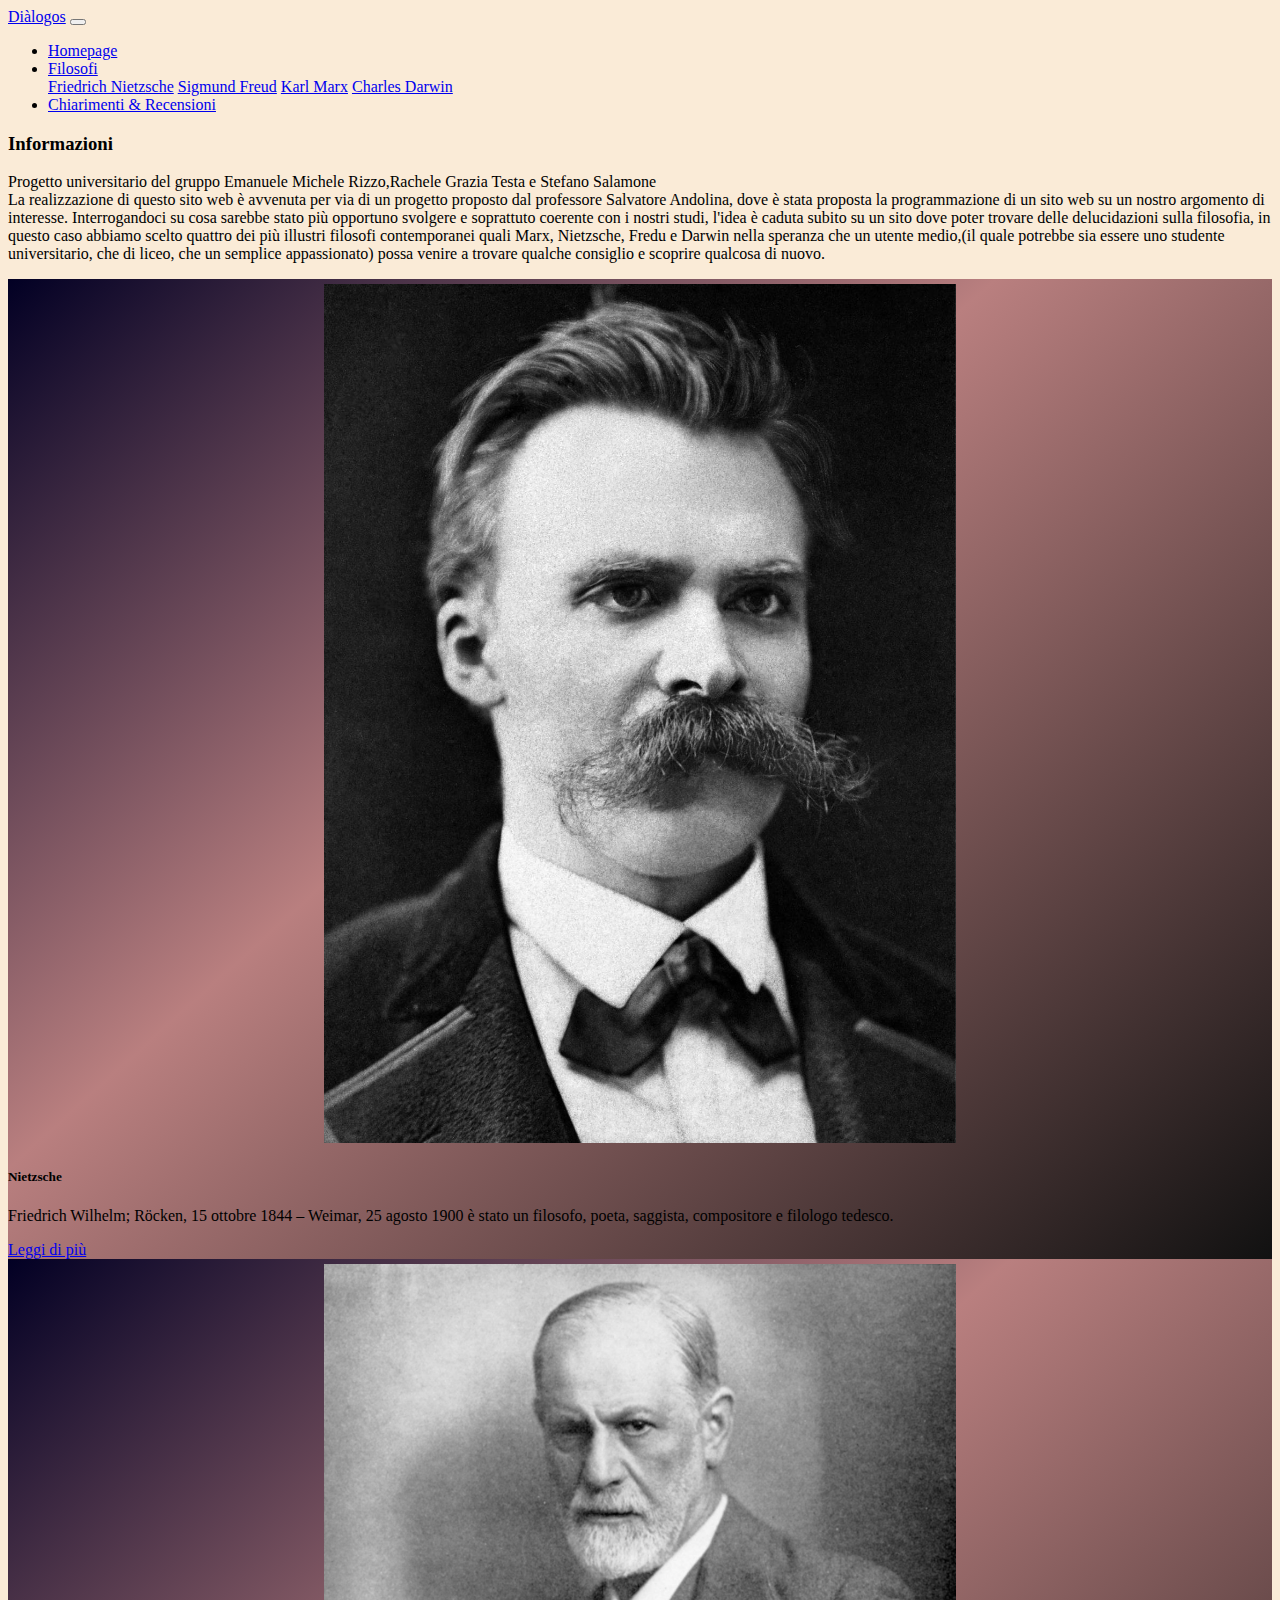
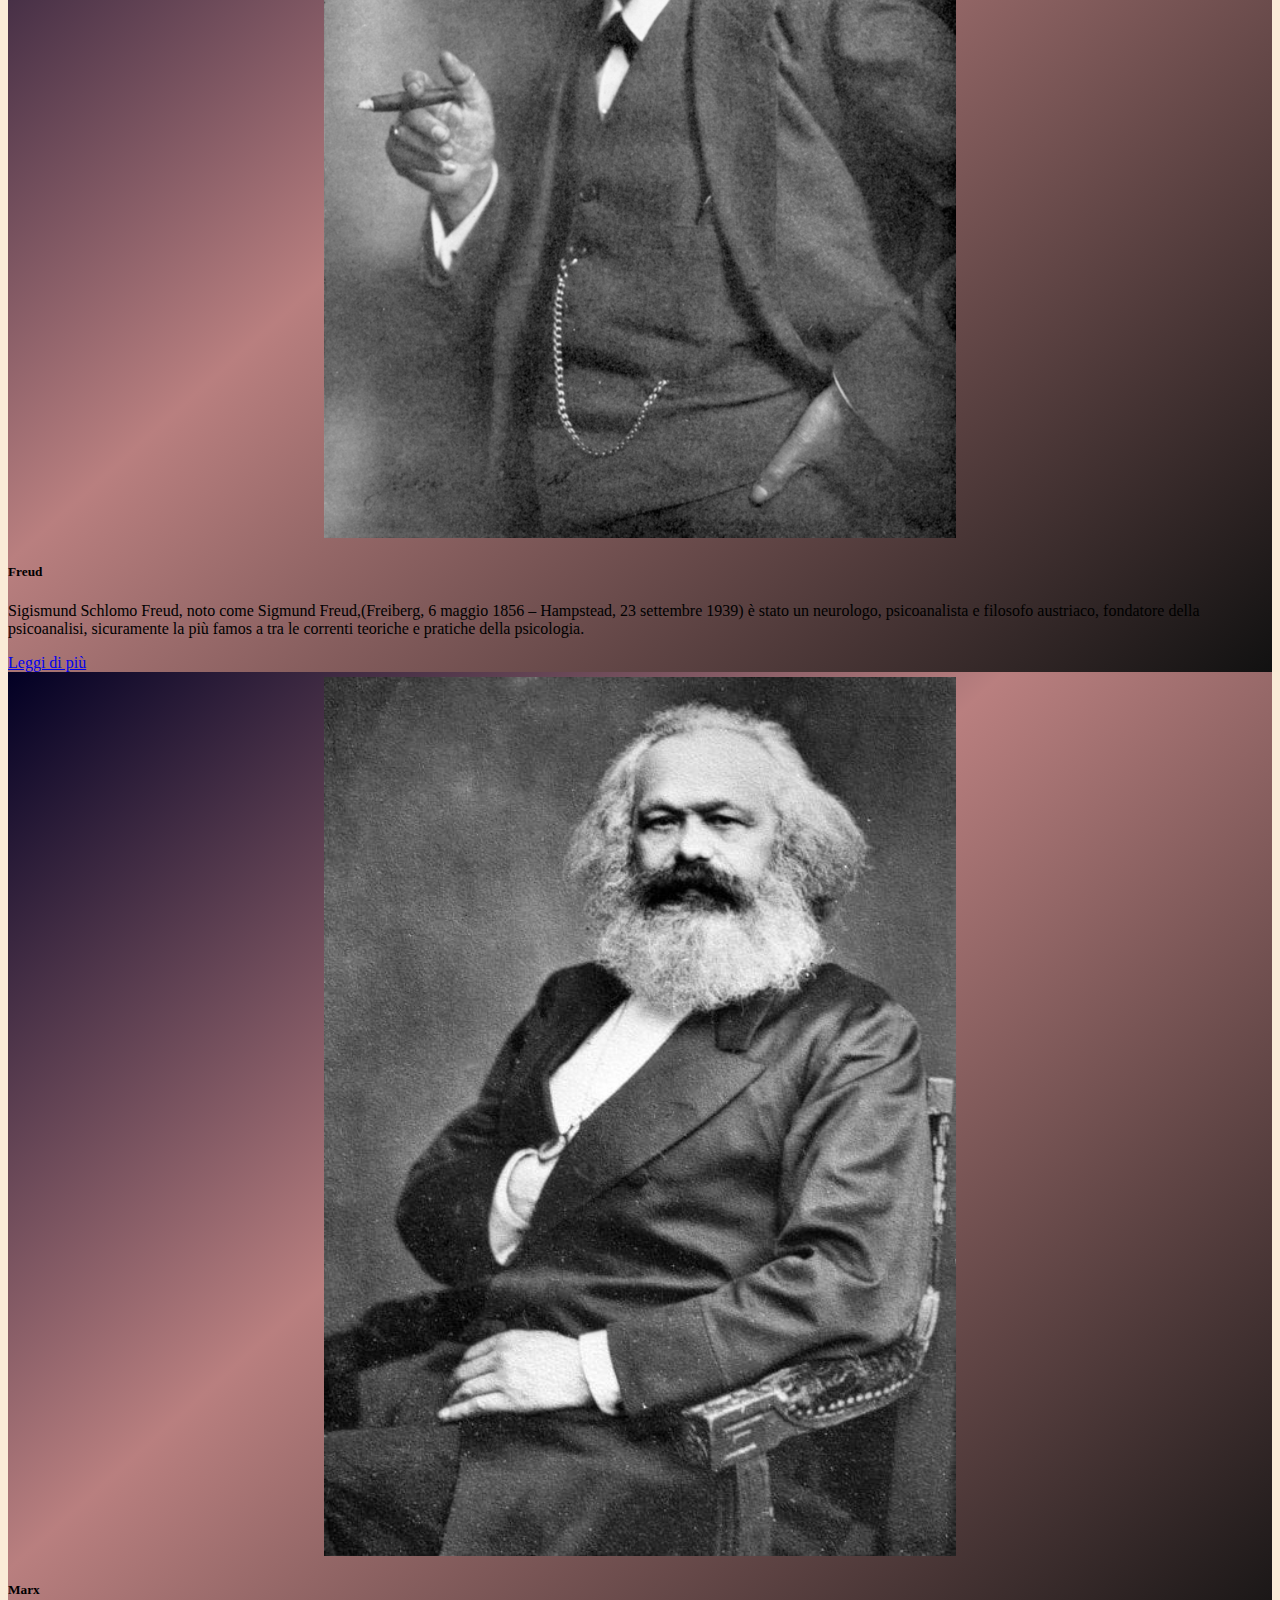
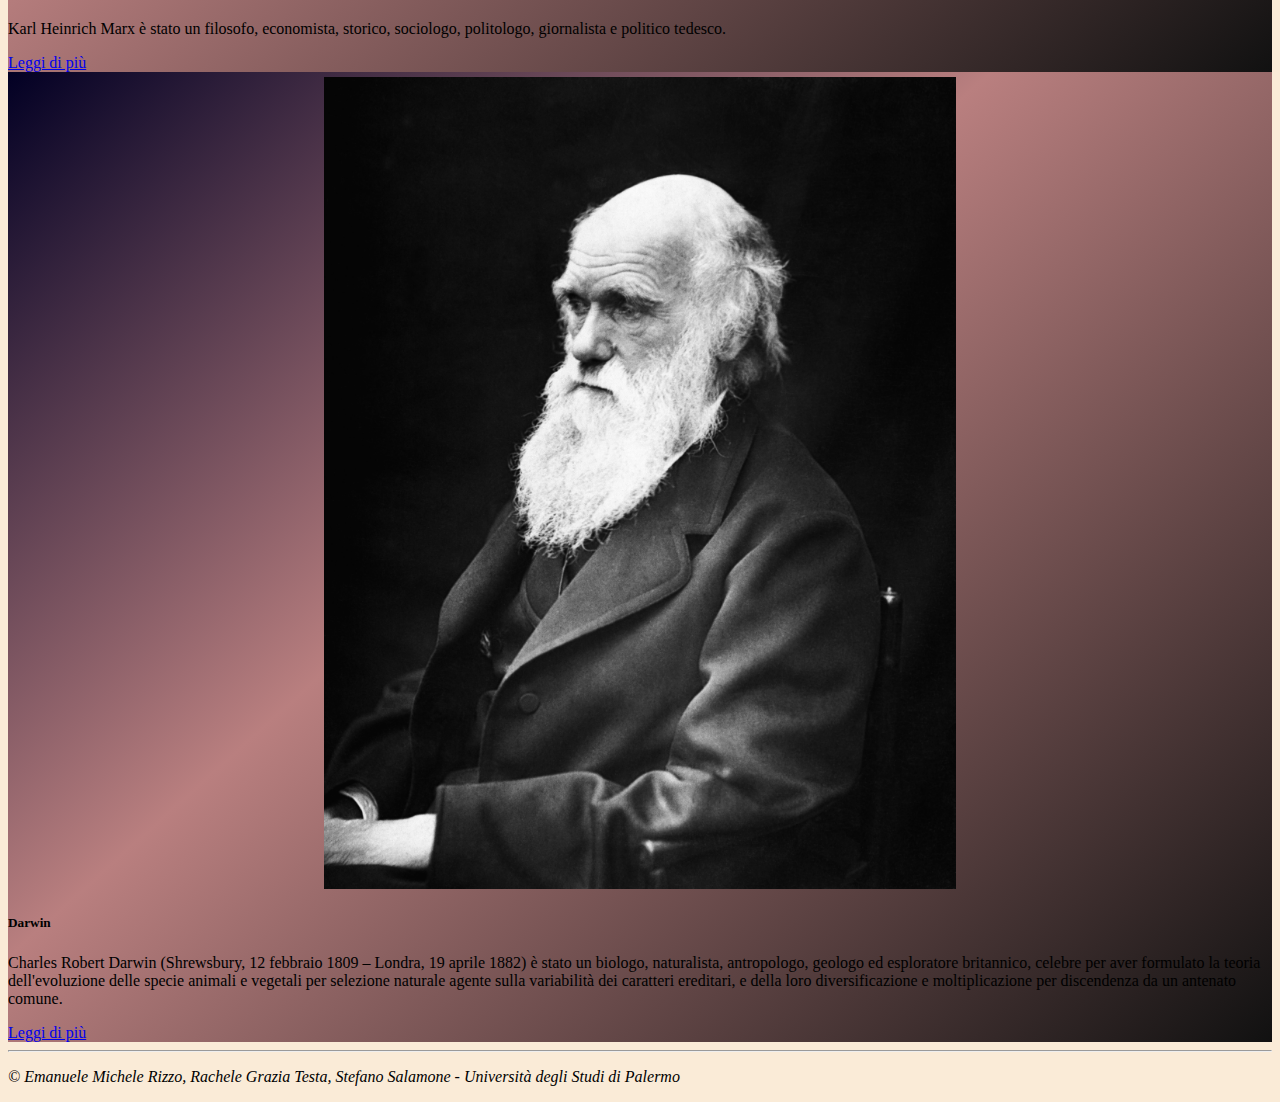
<file: index.html>
<!DOCTYPE html>
<html lang="en">
<head>
    <meta charset="UTF-8">
    <meta name="viewport" content="width=device-width, initial-scale=1.0">
    <title>Document</title>
    <link rel="stylesheet" href="https://stackpath.bootstrapcdn.com/bootstrap/4.1.3/css/bootstrap.min.css" integrity="sha384-MCw98/SFnGE8fJT3GXwEOngsV7Zt27NXFoaoApmYm81iuXoPkFOJwJ8ERdknLPMO" crossorigin="anonymous">
    <script src="https://code.jquery.com/jquery-3.3.1.slim.min.js" integrity="sha384-q8i/X+965DzO0rT7abK41JStQIAqVgRVzpbzo5smXKp4YfRvH+8abtTE1Pi6jizo" crossorigin="anonymous"></script>
    <script src="https://cdnjs.cloudflare.com/ajax/libs/popper.js/1.14.3/umd/popper.min.js" integrity="sha384-ZMP7rVo3mIykV+2+9J3UJ46jBk0WLaUAdn689aCwoqbBJiSnjAK/l8WvCWPIPm49" crossorigin="anonymous"></script>
    <script src="https://stackpath.bootstrapcdn.com/bootstrap/4.1.3/js/bootstrap.min.js" integrity="sha384-ChfqqxuZUCnJSK3+MXmPNIyE6ZbWh2IMqE241rYiqJxyMiZ6OW/JmZQ5stwEULTy" crossorigin="anonymous"></script>
    <link rel="stylesheet" href="./css/style.css">
</head>
<body>
    <div class = "container">
        <div class = "row">
            <nav class="navbar navbar-expand-lg navbar-dark bg-dark">
                <a class="navbar-brand" href="./index.html">Diàlogos</a>
                <button class="navbar-toggler" type="button" data-toggle="collapse" data-target="#navbarSupportedContent" aria-controls="navbarSupportedContent" aria-expanded="false" aria-label="Toggle navigation">
                  <span class="navbar-toggler-icon"></span>
                </button>
              
                <div class="collapse navbar-collapse" id="navbarSupportedContent">
                    <ul class="navbar-nav mr-auto">
                        <li class="nav-item active">
                            <a class="nav-link" href="./index.html">Homepage</a>
                        </li>
                        <li class="nav-item dropdown">
                            <a class="nav-link dropdown-toggle" href="#" id="navbarDropdown" role="button" data-toggle="dropdown" aria-haspopup="true" aria-expanded="false">
                            Filosofi
                            </a>
                            <div class="dropdown-menu" aria-labelledby="navbarDropdown">
                                <a class="dropdown-item" href="./nietzsche.html">Friedrich Nietzsche</a>
                                <a class="dropdown-item" href="./freud.html">Sigmund Freud</a>
                                <a class="dropdown-item" href="./marx.html">Karl Marx</a>
                                <a class="dropdown-item" href="./darwin.html">Charles Darwin</a>
                            </div>
                        </li>
                        <li class="nav-item">
                            <a class="nav-link" href="./chiarimenti_recensioni.html">Chiarimenti & Recensioni</a>
                        </li>
                    </ul>
                </div>
            </nav>
        </div>

        <div class = "row">
            <div class = "col-12 text-center">
                <h3> Informazioni </h3>
                <p class="text-justify">
                    Progetto universitario del gruppo Emanuele Michele Rizzo,Rachele Grazia Testa e Stefano Salamone
                    <br>
                    La realizzazione di questo sito web è avvenuta per via di un progetto proposto dal professore Salvatore Andolina, dove è stata proposta
					la programmazione di un sito web su un nostro argomento di interesse. Interrogandoci su cosa sarebbe stato più opportuno svolgere e soprattuto
					coerente con i nostri studi, l'idea è caduta subito su un sito dove poter trovare delle delucidazioni sulla filosofia, in questo caso abbiamo
					scelto quattro dei più illustri filosofi contemporanei quali Marx, Nietzsche, Fredu e Darwin nella speranza che un utente medio,(il quale potrebbe
					sia essere uno studente universitario, che di liceo, che un semplice appassionato) possa venire a trovare qualche consiglio e scoprire qualcosa di nuovo.
                    <br>
                </p>
            </div>
        </div>
        <div class = "row">
            <div class = "col-sx-3 col-md-3 col-xl-3">
                <div class="card bg_gradiend_card height_card">
                    <img class="card-img-top img_card" src="./image/friedrich_nietzsche.jpg" alt="Immagine card nietzsche">
                    <div class="card-body text-center">
                        <h5 class="card-title text-white">Nietzsche</h5>
                        <p class="card-text text-white">
                            Friedrich Wilhelm; Röcken, 15 ottobre 1844 – Weimar, 25 agosto 1900 
                            è stato un filosofo, poeta, saggista, compositore e filologo tedesco.
                        </p>
                    </div>
                    <div class="card-footer text-center">
                        <a href="./nietzsche.html" class="btn btn-primary card_button_redirect">Leggi di pi&ugrave;</a>
                    </div>
                </div>
            </div>
            <div class = "col-sx-3 col-md-3 col-xl-3">
                <div class="card bg_gradiend_card height_card">
                    <img class="card-img-top img_card" src="./image/sigmund_freud_index.jpg" alt="Immagine card freud">
                    <div class="card-body text-center">
                        <h5 class="card-title text-white">Freud</h5>
                        <p class="card-text text-white">
                            Sigismund Schlomo Freud, noto come Sigmund Freud,(Freiberg, 6 maggio 1856 – Hampstead, 23 settembre 1939) è stato un neurologo, 
                            psicoanalista e filosofo austriaco, fondatore della psicoanalisi, sicuramente la più famos
                            a tra le correnti teoriche e pratiche della psicologia.
                        </p>
                    </div>
                    <div class="card-footer text-center">
                        <a href="./freud.html" class="btn btn-primary card_button_redirect">Leggi di pi&ugrave;</a>
                    </div>
                </div>
            </div>
            <div class = "col-sx-3 col-md-3 col-xl-3">
                <div class="card bg_gradiend_card height_card">
                    <img class="card-img-top img_card" src="./image/marx_index.jpg" alt="Immagine card marx">
                    <div class="card-body text-center">
                        <h5 class="card-title text-white">Marx</h5>
                        <p class="card-text text-white">
                            Karl Heinrich Marx è stato un filosofo, economista, storico, sociologo, politologo, giornalista e politico tedesco. 
                        </p>
                    </div>
                    <div class="card-footer text-center">
                        <a href="./marx.html" class="btn btn-primary card_button_redirect">Leggi di pi&ugrave;</a>
                    </div>
                </div>
            </div>
            <div class = "col-sx-3 col-md-3 col-xl-3">
                <div class="card bg_gradiend_card height_card">
                    <img class="card-img-top img_card" src="./image/darwin_index.jpg" alt="Immagine card darwin">
                    <div class="card-body text-center">
                        <h5 class="card-title text-white">Darwin</h5>
                        <p class="card-text text-white">
                            Charles Robert Darwin (Shrewsbury, 12 febbraio 1809 – Londra, 19 aprile 1882) è stato un biologo, naturalista, 
                            antropologo, geologo ed esploratore britannico, celebre per aver formulato la teoria dell'evoluzione 
                            delle specie animali e vegetali per selezione naturale agente sulla variabilità dei caratteri ereditari, 
                            e della loro diversificazione e moltiplicazione per discendenza da un antenato comune.
                        </p>
                    </div>
                    <div class="card-footer text-center">
                        <a href="./darwin.html" class="btn btn-primary card_button_redirect">Leggi di pi&ugrave;</a>
                    </div>
                </div>
            </div>
        </div>
        <div class = "footer text-center">
            <hr>
            <p>
                <i>&copy; Emanuele Michele Rizzo, Rachele Grazia Testa, Stefano Salamone - Universit&agrave; degli Studi di Palermo</i>
            </p>
        </div>
    </div>
</body>
</html>
</file>
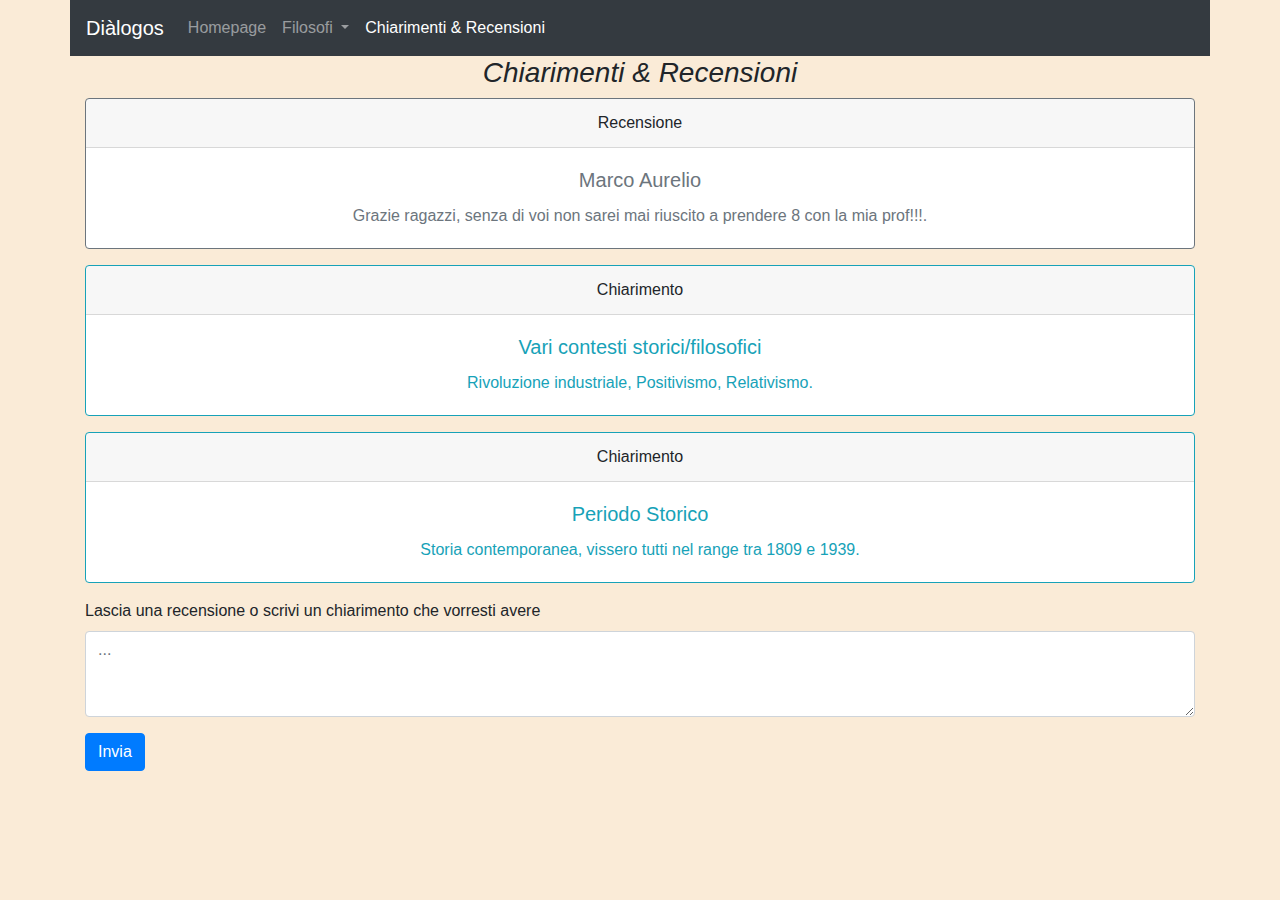
<file: chiarimenti_recensioni.html>
<!DOCTYPE html>
<html lang="it">
<head>
    <meta charset="UTF-8">
    <meta name="viewport" content="width=device-width, initial-scale=1.0">
    <title>Chiarimenti/Recensioni</title>
    <link rel="stylesheet" href="https://maxcdn.bootstrapcdn.com/bootstrap/4.0.0/css/bootstrap.min.css" integrity="sha384-Gn5384xqQ1aoWXA+058RXPxPg6fy4IWvTNh0E263XmFcJlSAwiGgFAW/dAiS6JXm" crossorigin="anonymous">
    <script src="https://code.jquery.com/jquery-3.2.1.slim.min.js" integrity="sha384-KJ3o2DKtIkvYIK3UENzmM7KCkRr/rE9/Qpg6aAZGJwFDMVNA/GpGFF93hXpG5KkN" crossorigin="anonymous"></script>
    <script src="https://cdnjs.cloudflare.com/ajax/libs/popper.js/1.12.9/umd/popper.min.js" integrity="sha384-ApNbgh9B+Y1QKtv3Rn7W3mgPxhU9K/ScQsAP7hUibX39j7fakFPskvXusvfa0b4Q" crossorigin="anonymous"></script>
    <script src="https://maxcdn.bootstrapcdn.com/bootstrap/4.0.0/js/bootstrap.min.js" integrity="sha384-JZR6Spejh4U02d8jOt6vLEHfe/JQGiRRSQQxSfFWpi1MquVdAyjUar5+76PVCmYl" crossorigin="anonymous"></script>
    <link rel="stylesheet" href="./css/style.css">
</head>
<body>
    <div class = "container">
        <div class="row">
            <nav class="navbar navbar-expand-lg navbar-dark bg-dark">
                <a class="navbar-brand" href="./index.html">Diàlogos</a>
                <button class="navbar-toggler" type="button" data-toggle="collapse" data-target="#navbarSupportedContent" aria-controls="navbarSupportedContent" aria-expanded="false" aria-label="Toggle navigation">
                  <span class="navbar-toggler-icon"></span>
                </button>
              
                <div class="collapse navbar-collapse" id="navbarSupportedContent">
                    <ul class="navbar-nav mr-auto">
                        <li class="nav-item">
                            <a class="nav-link" href="./index.html">Homepage</a>
                        </li>
                        <li class="nav-item dropdown">
                            <a class="nav-link dropdown-toggle" href="#" id="navbarDropdown" role="button" data-toggle="dropdown" aria-haspopup="true" aria-expanded="false">
                            Filosofi
                            </a>
                            <div class="dropdown-menu" aria-labelledby="navbarDropdown">
                                <a class="dropdown-item" href="./nietzsche.html">Friedrich Nietzsche</a>
                                <a class="dropdown-item" href="./freud.html">Sigmund Freud</a>
                                <a class="dropdown-item" href="./marx.html">Karl Marx</a>
                                <a class="dropdown-item" href="./darwin.html">Charles Darwin</a>
                            </div>
                        </li>
                        <li class="nav-item active">
                            <a class="nav-link" href="./chiarimenti_recensioni.html">Chiarimenti & Recensioni</a>
                        </li>
                    </ul>
                </div>
            </nav>
        </div>

        <div class="row">
            <div class="col-12 text-center">
                <h3><i>Chiarimenti & Recensioni</i></h3>
                <div class="card border-secondary mb-3" style="max-width: 100%;">
                    <div class="card-header">Recensione</div>
                    <div class="card-body text-secondary">
                        <h5 class="card-title">Marco Aurelio</h5>
                        <p class="card-text">Grazie ragazzi, senza di voi non sarei mai riuscito a prendere 8 con la mia prof!!!.</p>
                    </div>
                </div>
                <div class="card border-info mb-3" style="max-width: 100%;">
                    <div class="card-header">Chiarimento</div>
                    <div class="card-body text-info">
                      <h5 class="card-title">Vari contesti storici/filosofici</h5>
                      <p class="card-text"> Rivoluzione industriale, Positivismo, Relativismo.</p>
                    </div>
                </div>
                <div class="card border-info mb-3" style="max-width: 100%;">
                    <div class="card-header">Chiarimento</div>
                    <div class="card-body text-info">
                      <h5 class="card-title">Periodo Storico</h5>
                      <p class="card-text">Storia contemporanea, vissero tutti nel range tra 1809 e 1939.</p>
                    </div>
                </div>
            </div>
            <div class="col-12">
                <form action="#">
                    <label for="exampleFormControlTextarea1">Lascia una recensione o scrivi un chiarimento che vorresti avere</label>
                    <textarea class="form-control" id="exampleFormControlTextarea1" rows="3" placeholder="..."></textarea>
                    <button type="submit" class="btn btn-primary mt-3">Invia</button>
                </form>
            </div>
        </div>
        <br>
    </div>
</body>
</html>
</file>
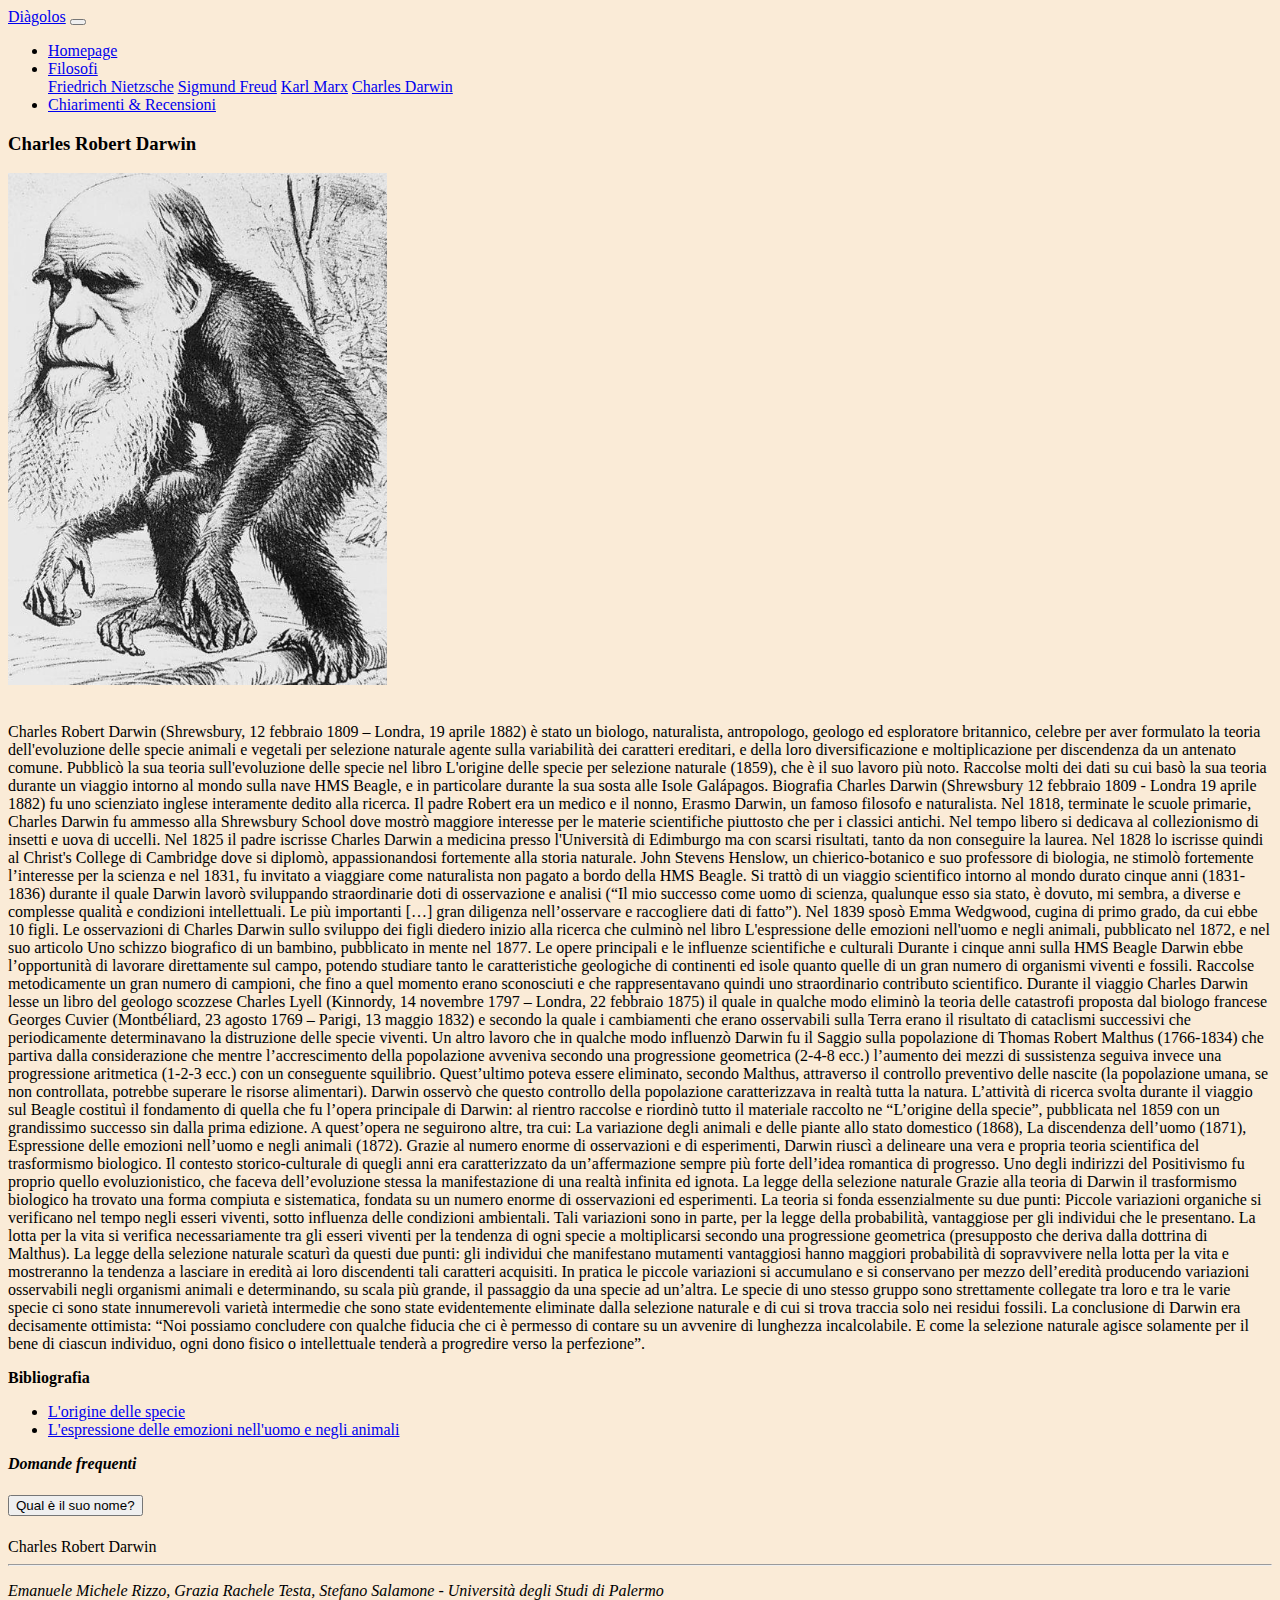
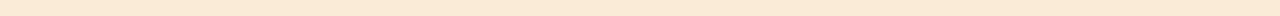
<file: darwin.html>
<!DOCTYPE html>
<html lang="en">
<head>
    <meta charset="UTF-8">
    <meta name="viewport" content="width=device-width, initial-scale=1.0">
    <title>Friedrich</title>
    <link rel="stylesheet" href="https://stackpath.bootstrapcdn.com/bootstrap/4.1.3/css/bootstrap.min.css" integrity="sha384-MCw98/SFnGE8fJT3GXwEOngsV7Zt27NXFoaoApmYm81iuXoPkFOJwJ8ERdknLPMO" crossorigin="anonymous">
    <script src="https://code.jquery.com/jquery-3.3.1.slim.min.js" integrity="sha384-q8i/X+965DzO0rT7abK41JStQIAqVgRVzpbzo5smXKp4YfRvH+8abtTE1Pi6jizo" crossorigin="anonymous"></script>
    <script src="https://cdnjs.cloudflare.com/ajax/libs/popper.js/1.14.3/umd/popper.min.js" integrity="sha384-ZMP7rVo3mIykV+2+9J3UJ46jBk0WLaUAdn689aCwoqbBJiSnjAK/l8WvCWPIPm49" crossorigin="anonymous"></script>
    <script src="https://stackpath.bootstrapcdn.com/bootstrap/4.1.3/js/bootstrap.min.js" integrity="sha384-ChfqqxuZUCnJSK3+MXmPNIyE6ZbWh2IMqE241rYiqJxyMiZ6OW/JmZQ5stwEULTy" crossorigin="anonymous"></script>
    <link rel="stylesheet" href="./css/style.css">
</head>
<body>
    <div class = "container">
        <div class = "row">
            <nav class="navbar navbar-expand-lg navbar-dark bg-dark">
                <a class="navbar-brand" href="./index.html">Diàgolos</a>
                <button class="navbar-toggler" type="button" data-toggle="collapse" data-target="#navbarSupportedContent" aria-controls="navbarSupportedContent" aria-expanded="false" aria-label="Toggle navigation">
                <span class="navbar-toggler-icon"></span>
                </button>
            
                <div class="collapse navbar-collapse" id="navbarSupportedContent">
                    <ul class="navbar-nav mr-auto">
                        <li class="nav-item">
                            <a class="nav-link" href="./index.html">Homepage</a>
                        </li>
                        <li class="nav-item dropdown">
                            <a class="nav-link dropdown-toggle active" href="#" id="navbarDropdown" role="button" data-toggle="dropdown" aria-haspopup="true" aria-expanded="false">
                            Filosofi
                            </a>
                            <div class="dropdown-menu" aria-labelledby="navbarDropdown">
                                <a class="dropdown-item" href="./nietzsche.html">Friedrich Nietzsche</a>
                                <a class="dropdown-item" href="./freud.html">Sigmund Freud</a>
                                <a class="dropdown-item" href="./marx.html">Karl Marx</a>
                                <a class="dropdown-item active" href="./darwin.html">Charles Darwin</a>
                            </div>
                        </li>
                        <li class="nav-item">
                            <a class="nav-link" href="./chiarimenti_recensioni.html">Chiarimenti & Recensioni</a>
                        </li>
                    </ul>
                </div>
            </nav>
        </div>
        <div class = "row">
            <div class = "col-12 text-center">
                <h3> Charles Robert Darwin </h3>
                <img src="./image/Darwin.jpg" title="Immagine di darwin" class = "img_page">
            </div>
            <br>
            <p class="text-justify">

                Charles Robert Darwin (Shrewsbury, 12 febbraio 1809 – Londra, 19 aprile 1882) è stato un biologo, naturalista, antropologo, geologo ed esploratore britannico, celebre per aver formulato la teoria dell'evoluzione delle specie animali e vegetali per selezione naturale agente sulla variabilità dei caratteri ereditari, e della loro diversificazione e moltiplicazione per discendenza da un antenato comune.
                Pubblicò la sua teoria sull'evoluzione delle specie nel libro L'origine delle specie per selezione naturale (1859), che è il suo lavoro più noto. Raccolse molti dei dati su cui basò la sua teoria durante un viaggio intorno al mondo sulla nave HMS Beagle, e in particolare durante la sua sosta alle Isole Galápagos.
                Biografia
                Charles Darwin (Shrewsbury 12 febbraio 1809 - Londra 19 aprile 1882) fu uno scienziato inglese interamente dedito alla ricerca. Il padre Robert era un medico e il nonno, Erasmo Darwin, un famoso filosofo e naturalista. Nel 1818, terminate le scuole primarie, Charles Darwin fu ammesso alla Shrewsbury School dove mostrò maggiore interesse per le materie scientifiche piuttosto che per i classici antichi. Nel tempo libero si dedicava al collezionismo di insetti e uova di uccelli.  
                Nel 1825 il padre iscrisse Charles Darwin a medicina presso l'Università di Edimburgo ma con scarsi risultati, tanto da non conseguire la laurea. Nel 1828 lo iscrisse quindi al Christ's College di Cambridge dove si diplomò, appassionandosi fortemente alla storia naturale. John Stevens Henslow, un chierico-botanico e suo professore di biologia, ne stimolò fortemente l’interesse per la scienza e nel 1831, fu invitato a viaggiare come naturalista non pagato a bordo della HMS Beagle.
                Si trattò di un viaggio scientifico intorno al mondo durato cinque anni (1831-1836) durante il quale Darwin lavorò sviluppando straordinarie doti di osservazione e analisi (“Il mio successo come uomo di scienza, qualunque esso sia stato, è dovuto, mi sembra, a diverse e complesse qualità e condizioni intellettuali. Le più importanti […] gran diligenza nell’osservare e raccogliere dati di fatto”).
                Nel 1839 sposò Emma Wedgwood, cugina di primo grado, da cui ebbe 10 figli. Le osservazioni di Charles Darwin sullo sviluppo dei figli diedero inizio alla ricerca che culminò nel libro L'espressione delle emozioni nell'uomo e negli animali, pubblicato nel 1872, e nel suo articolo Uno schizzo biografico di un bambino, pubblicato in mente nel 1877.
                Le opere principali e le influenze scientifiche e culturali
                Durante i cinque anni sulla HMS Beagle Darwin ebbe l’opportunità di lavorare direttamente sul campo, potendo studiare tanto le caratteristiche geologiche di continenti ed isole quanto quelle di un gran numero di organismi viventi e fossili. Raccolse metodicamente un gran numero di campioni, che fino a quel momento erano sconosciuti e che rappresentavano quindi uno straordinario contributo scientifico.
                Durante il viaggio Charles Darwin lesse un libro del geologo scozzese Charles Lyell (Kinnordy, 14 novembre 1797 – Londra, 22 febbraio 1875) il quale in qualche modo eliminò la teoria delle catastrofi proposta dal biologo francese Georges Cuvier (Montbéliard, 23 agosto 1769 – Parigi, 13 maggio 1832) e secondo la quale i cambiamenti che erano osservabili sulla Terra erano il risultato di cataclismi successivi che periodicamente determinavano la distruzione delle specie viventi.
                Un altro lavoro che in qualche modo influenzò Darwin fu il Saggio sulla popolazione di Thomas Robert Malthus (1766-1834) che partiva dalla considerazione che mentre l’accrescimento della popolazione avveniva secondo una progressione geometrica (2-4-8 ecc.) l’aumento dei mezzi di sussistenza seguiva invece una progressione aritmetica (1-2-3 ecc.) con un conseguente squilibrio.
                Quest’ultimo poteva essere eliminato, secondo Malthus, attraverso il controllo preventivo delle nascite (la popolazione umana, se non controllata, potrebbe superare le risorse alimentari). Darwin osservò che questo controllo della popolazione caratterizzava in realtà tutta la natura.  
                L’attività di ricerca svolta durante il viaggio sul Beagle costituì il fondamento di quella che fu l’opera principale di Darwin: al rientro raccolse e riordinò tutto il materiale raccolto ne “L’origine della specie”, pubblicata nel 1859 con un grandissimo successo sin dalla prima edizione. A quest’opera ne seguirono altre, tra cui: La variazione degli animali e delle piante allo stato domestico (1868), La discendenza dell’uomo (1871), Espressione delle emozioni nell’uomo e negli animali (1872).
                Grazie al numero enorme di osservazioni e di esperimenti, Darwin riuscì a delineare una vera e propria teoria scientifica del trasformismo biologico. Il contesto storico-culturale di quegli anni era caratterizzato da un’affermazione sempre più forte dell’idea romantica di progresso. Uno degli indirizzi del Positivismo fu proprio quello evoluzionistico, che faceva dell’evoluzione stessa la manifestazione di una realtà infinita ed ignota.  
                La legge della selezione naturale
                Grazie alla teoria di Darwin il trasformismo biologico ha trovato una forma compiuta e sistematica, fondata su un numero enorme di osservazioni ed esperimenti. La teoria si fonda essenzialmente su due punti:  
                Piccole variazioni organiche si verificano nel tempo negli esseri viventi, sotto influenza delle condizioni ambientali. Tali variazioni sono in parte, per la legge della probabilità, vantaggiose per gli individui che le presentano.
                La lotta per la vita si verifica necessariamente tra gli esseri viventi per la tendenza di ogni specie a moltiplicarsi secondo una progressione geometrica (presupposto che deriva dalla dottrina di Malthus).
                La legge della selezione naturale scaturì da questi due punti: gli individui che manifestano mutamenti vantaggiosi hanno maggiori probabilità di sopravvivere nella lotta per la vita e mostreranno la tendenza a lasciare in eredità ai loro discendenti tali caratteri acquisiti.
                In pratica le piccole variazioni si accumulano e si conservano per mezzo dell’eredità producendo variazioni osservabili negli organismi animali e determinando, su scala più grande, il passaggio da una specie ad un’altra.  
                Le specie di uno stesso gruppo sono strettamente collegate tra loro e tra le varie specie ci sono state innumerevoli varietà intermedie che sono state evidentemente eliminate dalla selezione naturale e di cui si trova traccia solo nei residui fossili.
                La conclusione di Darwin era decisamente ottimista: “Noi possiamo concludere con qualche fiducia che ci è permesso di contare su un avvenire di lunghezza incalcolabile. E come la selezione naturale agisce solamente per il bene di ciascun individuo, ogni dono fisico o intellettuale tenderà a progredire verso la perfezione”.
        </div>
        <div class = "row">
            <b> Bibliografia </b>
        </div>
        <div class = "row">
            <ul>
                <li><a href = "https://it.wikipedia.org/wiki/L%27origine_delle_specie">L'origine delle specie</a></li>
                <li><a href = "https://it.wikipedia.org/wiki/L%27espressione_delle_emozioni_nell%27uomo_e_negli_animali">L'espressione delle emozioni nell'uomo e negli animali</a></li>
            </ul>
        </div>

        <div class = "row">
            <div class="col-12 text-center mb-3">
                <b><i>Domande frequenti</i></b>
                <div id="accordion">
                    <div class="card">
                        <div class="card-header" id="headingOne">
                            <h5 class="mb-0">
                                <button class="btn btn-link collapsed" data-toggle="collapse" data-target="#collapseOne" aria-expanded="false" aria-controls="collapseOne">
                                    Qual &egrave; il suo nome?
                                </button>
                            </h5>
                        </div>
                        <div id="collapseOne" class="collapse" aria-labelledby="headingOne" data-parent="#accordion">
                            <div class="card-body">
                                Charles Robert Darwin
                            </div>
                        </div>
                    </div>
                </div>
            </div>
        </div>

    </div>
    <div class = "footer text-center">
        <hr>
        <p>
            <i>Emanuele Michele Rizzo, Grazia Rachele Testa, Stefano Salamone - Universit&agrave; degli Studi di Palermo</i>
        </p>
    </div>
</body>
</html>
</file>
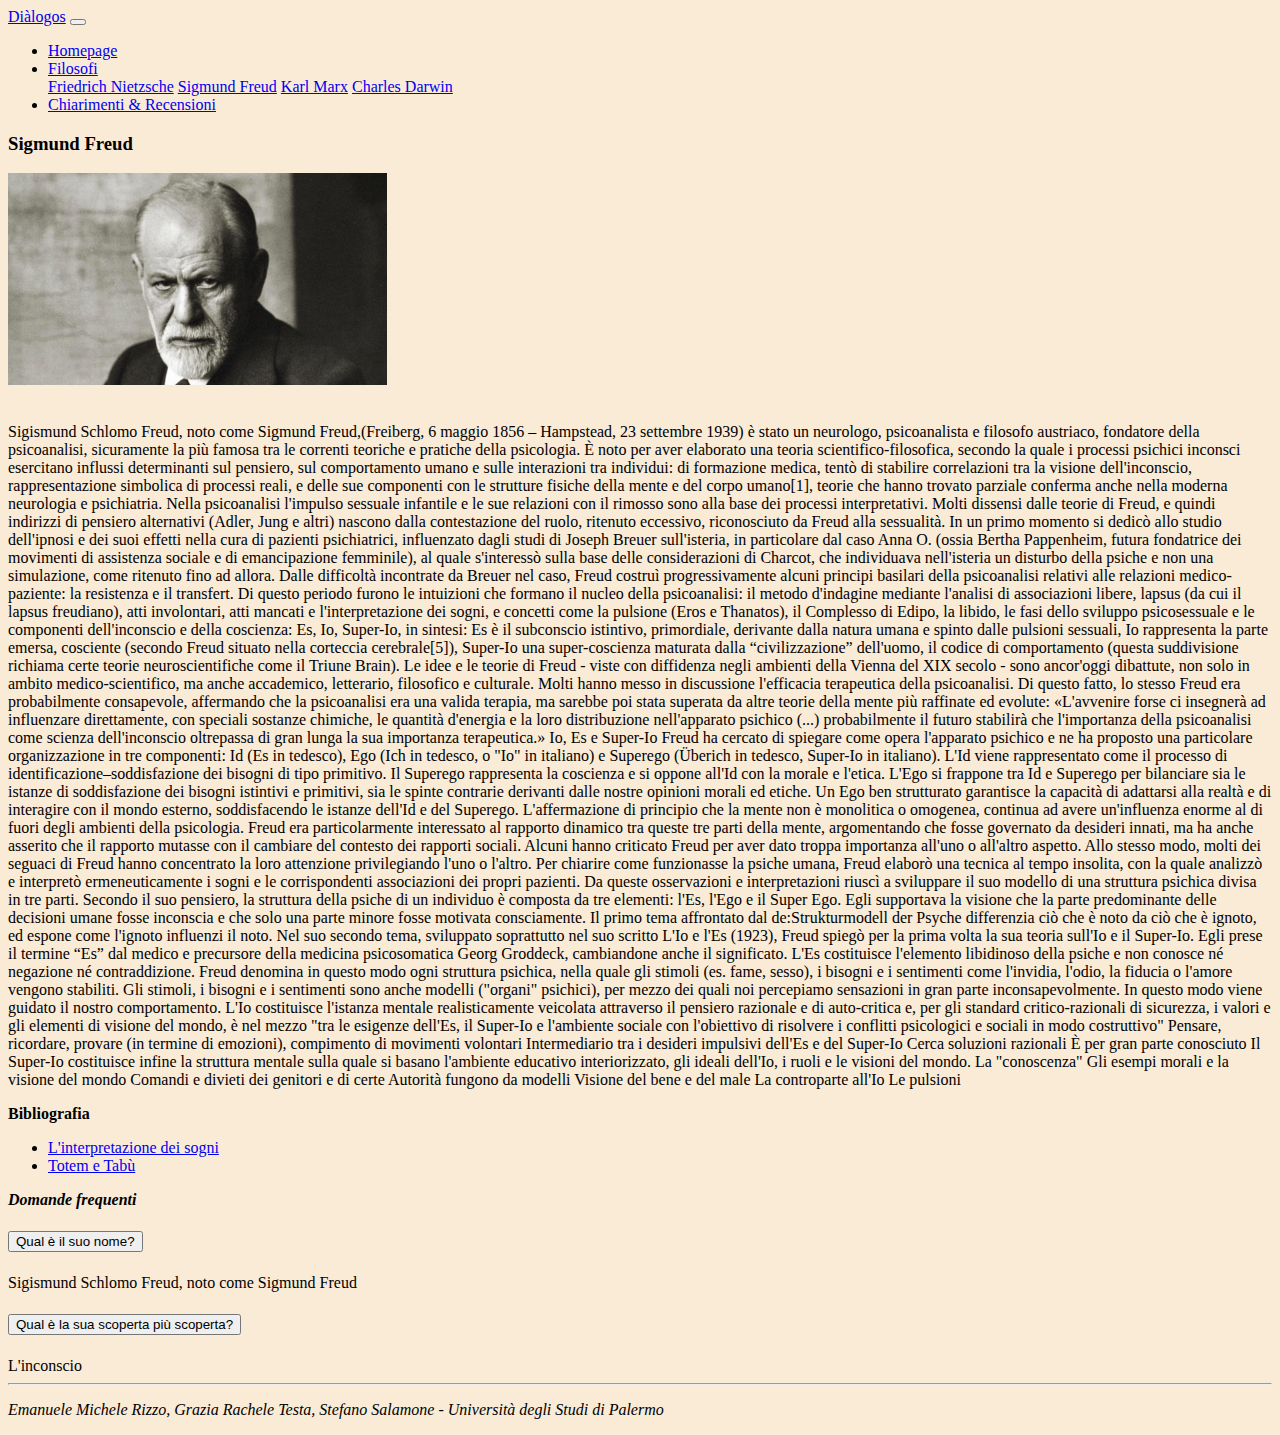
<file: freud.html>
<!DOCTYPE html>
<html lang="en">
<head>
    <meta charset="UTF-8">
    <meta name="viewport" content="width=device-width, initial-scale=1.0">
    <title>Freud</title>
    <link rel="stylesheet" href="https://stackpath.bootstrapcdn.com/bootstrap/4.1.3/css/bootstrap.min.css" integrity="sha384-MCw98/SFnGE8fJT3GXwEOngsV7Zt27NXFoaoApmYm81iuXoPkFOJwJ8ERdknLPMO" crossorigin="anonymous">
    <script src="https://code.jquery.com/jquery-3.3.1.slim.min.js" integrity="sha384-q8i/X+965DzO0rT7abK41JStQIAqVgRVzpbzo5smXKp4YfRvH+8abtTE1Pi6jizo" crossorigin="anonymous"></script>
    <script src="https://cdnjs.cloudflare.com/ajax/libs/popper.js/1.14.3/umd/popper.min.js" integrity="sha384-ZMP7rVo3mIykV+2+9J3UJ46jBk0WLaUAdn689aCwoqbBJiSnjAK/l8WvCWPIPm49" crossorigin="anonymous"></script>
    <script src="https://stackpath.bootstrapcdn.com/bootstrap/4.1.3/js/bootstrap.min.js" integrity="sha384-ChfqqxuZUCnJSK3+MXmPNIyE6ZbWh2IMqE241rYiqJxyMiZ6OW/JmZQ5stwEULTy" crossorigin="anonymous"></script>
    <link rel="stylesheet" href="./css/style.css">
</head>
<body>
    <div class = "container">
        <div class = "row">
            <nav class="navbar navbar-expand-lg navbar-dark bg-dark">
                <a class="navbar-brand" href="./index.html">Diàlogos</a>
                <button class="navbar-toggler" type="button" data-toggle="collapse" data-target="#navbarSupportedContent" aria-controls="navbarSupportedContent" aria-expanded="false" aria-label="Toggle navigation">
                <span class="navbar-toggler-icon"></span>
                </button>
            
                <div class="collapse navbar-collapse" id="navbarSupportedContent">
                    <ul class="navbar-nav mr-auto">
                        <li class="nav-item">
                            <a class="nav-link" href="./index.html">Homepage</a>
                        </li>
                        <li class="nav-item dropdown">
                            <a class="nav-link dropdown-toggle active" href="#" id="navbarDropdown" role="button" data-toggle="dropdown" aria-haspopup="true" aria-expanded="false">
                            Filosofi
                            </a>
                            <div class="dropdown-menu" aria-labelledby="navbarDropdown">
                                <a class="dropdown-item" href="./nietzsche.html">Friedrich Nietzsche</a>
                                <a class="dropdown-item active" href="./freud.html">Sigmund Freud</a>
                                <a class="dropdown-item" href="./marx.html">Karl Marx</a>
                                <a class="dropdown-item" href="./darwin.html">Charles Darwin</a>
                            </div>
                        </li>
                        <li class="nav-item">
                            <a class="nav-link" href="./chiarimenti_recensioni.html">Chiarimenti & Recensioni</a>
                        </li>
                    </ul>
                </div>
            </nav>
        </div>
        <div class = "row">
            <div class = "col-12 text-center">
                <h3> Sigmund Freud </h3>
                <img src="./image/sigmund_freud.jpg" title="Immagine di sigmund" class = "img_page">
            </div>
            <br>
            <p class="text-justify">
                Sigismund Schlomo Freud, noto come Sigmund Freud,(Freiberg, 6 maggio 1856 – Hampstead, 23 settembre 1939) è stato un neurologo, psicoanalista e filosofo austriaco, fondatore della psicoanalisi, sicuramente la più famosa tra le correnti teoriche e pratiche della psicologia. È noto per aver elaborato una teoria scientifico-filosofica, secondo la quale i processi psichici inconsci esercitano influssi determinanti sul pensiero, sul comportamento umano e sulle interazioni tra individui: di formazione medica, tentò di stabilire correlazioni tra la visione dell'inconscio, rappresentazione simbolica di processi reali, e delle sue componenti con le strutture fisiche della mente e del corpo umano[1], teorie che hanno trovato parziale conferma anche nella moderna neurologia e psichiatria.
                Nella psicoanalisi l'impulso sessuale infantile e le sue relazioni con il rimosso sono alla base dei processi interpretativi. Molti dissensi dalle teorie di Freud, e quindi indirizzi di pensiero alternativi (Adler, Jung e altri) nascono dalla contestazione del ruolo, ritenuto eccessivo, riconosciuto da Freud alla sessualità.
                In un primo momento si dedicò allo studio dell'ipnosi e dei suoi effetti nella cura di pazienti psichiatrici, influenzato dagli studi di Joseph Breuer sull'isteria, in particolare dal caso Anna O. (ossia Bertha Pappenheim, futura fondatrice dei movimenti di assistenza sociale e di emancipazione femminile), al quale s'interessò sulla base delle considerazioni di Charcot, che individuava nell'isteria un disturbo della psiche e non una simulazione, come ritenuto fino ad allora. Dalle difficoltà incontrate da Breuer nel caso, Freud costruì progressivamente alcuni principi basilari della psicoanalisi relativi alle relazioni medico-paziente: la resistenza e il transfert.
                Di questo periodo furono le intuizioni che formano il nucleo della psicoanalisi: il metodo d'indagine mediante l'analisi di associazioni libere, lapsus (da cui il lapsus freudiano), atti involontari, atti mancati e l'interpretazione dei sogni, e concetti come la pulsione (Eros e Thanatos), il Complesso di Edipo, la libido, le fasi dello sviluppo psicosessuale e le componenti dell'inconscio e della coscienza: Es, Io, Super-Io, in sintesi: Es è il subconscio istintivo, primordiale, derivante dalla natura umana e spinto dalle pulsioni sessuali, Io rappresenta la parte emersa, cosciente (secondo Freud situato nella corteccia cerebrale[5]), Super-Io una super-coscienza maturata dalla “civilizzazione” dell'uomo, il codice di comportamento (questa suddivisione richiama certe teorie neuroscientifiche come il Triune Brain).
                Le idee e le teorie di Freud - viste con diffidenza negli ambienti della Vienna del XIX secolo - sono ancor'oggi dibattute, non solo in ambito medico-scientifico, ma anche accademico, letterario, filosofico e culturale. Molti hanno messo in discussione l'efficacia terapeutica della psicoanalisi. Di questo fatto, lo stesso Freud era probabilmente consapevole, affermando che la psicoanalisi era una valida terapia, ma sarebbe poi stata superata da altre teorie della mente più raffinate ed evolute:
                «L'avvenire forse ci insegnerà ad influenzare direttamente, con speciali sostanze chimiche, le quantità d'energia e la loro distribuzione nell'apparato psichico (...) probabilmente il futuro stabilirà che l'importanza della psicoanalisi come scienza dell'inconscio oltrepassa di gran lunga la sua importanza terapeutica.»
                Io, Es e Super-Io
                Freud ha cercato di spiegare come opera l'apparato psichico e ne ha proposto una particolare organizzazione in tre componenti: Id (Es in tedesco), Ego (Ich in tedesco, o "Io" in italiano) e Superego (Überich in tedesco, Super-Io in italiano).
                L'Id viene rappresentato come il processo di identificazione–soddisfazione dei bisogni di tipo primitivo. Il Superego rappresenta la coscienza e si oppone all'Id con la morale e l'etica. L'Ego si frappone tra Id e Superego per bilanciare sia le istanze di soddisfazione dei bisogni istintivi e primitivi, sia le spinte contrarie derivanti dalle nostre opinioni morali ed etiche. Un Ego ben strutturato garantisce la capacità di adattarsi alla realtà e di interagire con il mondo esterno, soddisfacendo le istanze dell'Id e del Superego. L'affermazione di principio che la mente non è monolitica o omogenea, continua ad avere un'influenza enorme al di fuori degli ambienti della psicologia.
                Freud era particolarmente interessato al rapporto dinamico tra queste tre parti della mente, argomentando che fosse governato da desideri innati, ma ha anche asserito che il rapporto mutasse con il cambiare del contesto dei rapporti sociali. Alcuni hanno criticato Freud per aver dato troppa importanza all'uno o all'altro aspetto. Allo stesso modo, molti dei seguaci di Freud hanno concentrato la loro attenzione privilegiando l'uno o l'altro.
                Per chiarire come funzionasse la psiche umana, Freud elaborò una tecnica al tempo insolita, con la quale analizzò e interpretò ermeneuticamente i sogni e le corrispondenti associazioni dei propri pazienti. Da queste osservazioni e interpretazioni riuscì a sviluppare il suo modello di una struttura psichica divisa in tre parti. Secondo il suo pensiero, la struttura della psiche di un individuo è composta da tre elementi: l'Es, l'Ego e il Super Ego. Egli supportava la visione che la parte predominante delle decisioni umane fosse inconscia e che solo una parte minore fosse motivata consciamente. Il primo tema affrontato dal de:Strukturmodell der Psyche differenzia ciò che è noto da ciò che è ignoto, ed espone come l'ignoto influenzi il noto. Nel suo secondo tema, sviluppato soprattutto nel suo scritto L'Io e l'Es (1923), Freud spiegò per la prima volta la sua teoria sull'Io e il Super-Io. Egli prese il termine “Es” dal medico e precursore della medicina psicosomatica Georg Groddeck, cambiandone anche il significato.
                L'Es costituisce l'elemento libidinoso della psiche e non conosce né negazione né contraddizione. Freud denomina in questo modo ogni struttura psichica, nella quale gli stimoli (es. fame, sesso), i bisogni e i sentimenti come l'invidia, l'odio, la fiducia o l'amore vengono stabiliti. Gli stimoli, i bisogni e i sentimenti sono anche modelli ("organi" psichici), per mezzo dei quali noi percepiamo sensazioni in gran parte inconsapevolmente. In questo modo viene guidato il nostro comportamento.
                L'Io costituisce l'istanza mentale realisticamente veicolata attraverso il pensiero razionale e di auto-critica e, per gli standard critico-razionali di sicurezza, i valori e gli elementi di visione del mondo, è nel mezzo "tra le esigenze dell'Es, il Super-Io e l'ambiente sociale con l'obiettivo di risolvere i conflitti psicologici e sociali in modo costruttivo"
                Pensare, ricordare, provare (in termine di emozioni), compimento di movimenti volontari
                Intermediario tra i desideri impulsivi dell'Es e del Super-Io
                Cerca soluzioni razionali
                È per gran parte conosciuto
                Il Super-Io costituisce infine la struttura mentale sulla quale si basano l'ambiente educativo interiorizzato, gli ideali dell'Io, i ruoli e le visioni del mondo.
                La "conoscenza"
                Gli esempi morali e la visione del mondo
                Comandi e divieti dei genitori e di certe Autorità fungono da modelli
                Visione del bene e del male
                La controparte all'Io
                Le pulsioni
            </p>
        </div>
        <div class = "row">
            <b> Bibliografia </b>
        </div>
        <div class = "row">
            <ul>
                <li><a href = "https://it.wikipedia.org/wiki/L%27interpretazione_dei_sogni">L'interpretazione dei sogni</a></li>
                <li><a href = "https://it.wikipedia.org/wiki/Totem_e_tab%C3%B9"> Totem e Tabù </a></li>
            </ul>
        </div>

        <div class = "row">
            <div class="col-12 text-center mb-3">
                <b><i>Domande frequenti</i></b>
                <div id="accordion">
                    <div class="card">
                        <div class="card-header" id="headingOne">
                            <h5 class="mb-0">
                                <button class="btn btn-link collapsed" data-toggle="collapse" data-target="#collapseOne" aria-expanded="false" aria-controls="collapseOne">
                                    Qual &egrave; il suo nome?
                                </button>
                            </h5>
                        </div>
                        <div id="collapseOne" class="collapse" aria-labelledby="headingOne" data-parent="#accordion">
                            <div class="card-body">
                                Sigismund Schlomo Freud, noto come Sigmund Freud
                            </div>
                        </div>
                    </div>
                    <div class="card">
                        <div class="card-header" id="headingTwo">
                            <h5 class="mb-0">
                                <button class="btn btn-link collapsed" data-toggle="collapse" data-target="#collapseTwo" aria-expanded="false" aria-controls="collapseTwo">
                                    Qual &egrave; la sua scoperta pi&ugrave; scoperta?
                                </button>
                            </h5>
                        </div>
                        <div id="collapseTwo" class="collapse" aria-labelledby="headingTwo" data-parent="#accordion">
                            <div class="card-body">
                                L'inconscio
                            </div>
                        </div>
                    </div>
                </div>
            </div>
        </div>

    </div>
    <div class = "footer text-center">
        <hr>
        <p>
            <i>Emanuele Michele Rizzo, Grazia Rachele Testa, Stefano Salamone - Universit&agrave; degli Studi di Palermo</i>
        </p>
    </div>
</body>
</html>
</file>
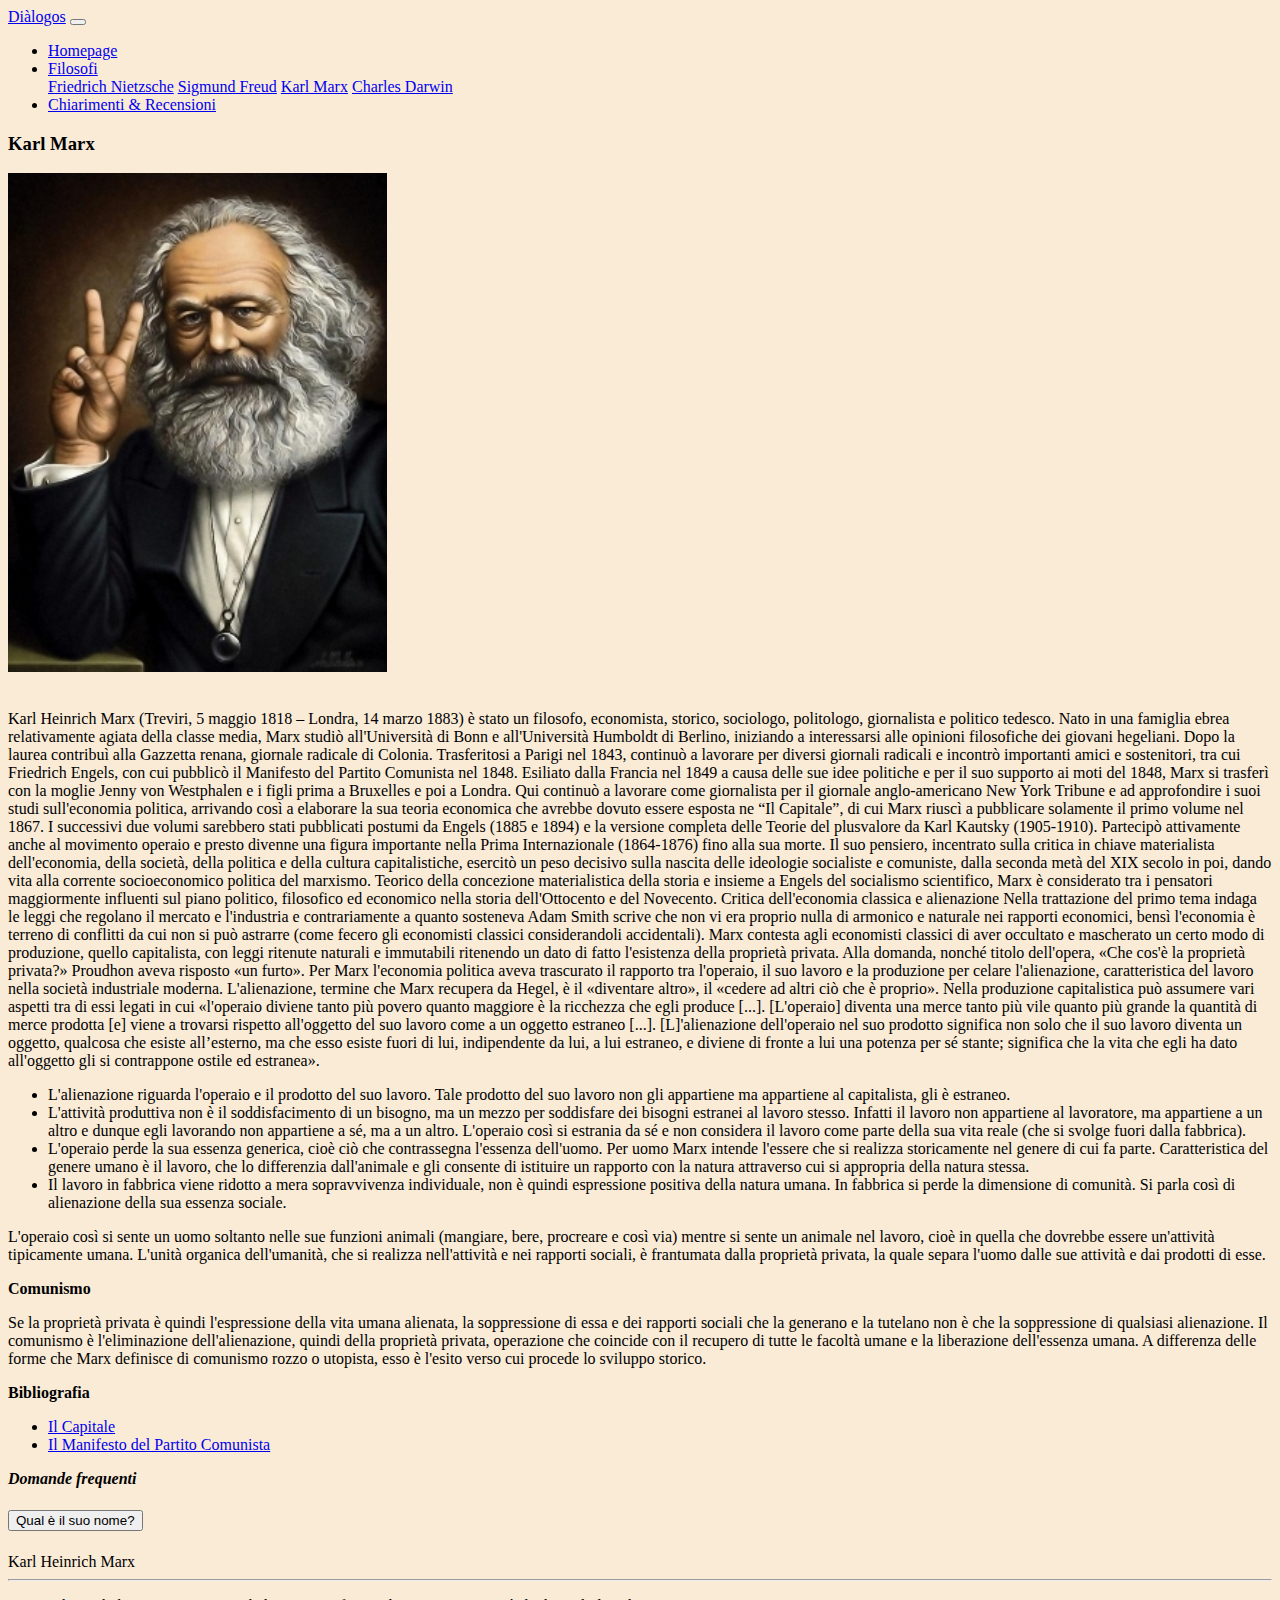
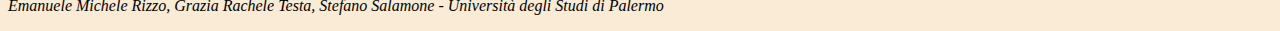
<file: marx.html>
<!DOCTYPE html>
<html lang="en">
<head>
    <meta charset="UTF-8">
    <meta name="viewport" content="width=device-width, initial-scale=1.0">
    <title>Friedrich</title>
    <link rel="stylesheet" href="https://stackpath.bootstrapcdn.com/bootstrap/4.1.3/css/bootstrap.min.css" integrity="sha384-MCw98/SFnGE8fJT3GXwEOngsV7Zt27NXFoaoApmYm81iuXoPkFOJwJ8ERdknLPMO" crossorigin="anonymous">
    <script src="https://code.jquery.com/jquery-3.3.1.slim.min.js" integrity="sha384-q8i/X+965DzO0rT7abK41JStQIAqVgRVzpbzo5smXKp4YfRvH+8abtTE1Pi6jizo" crossorigin="anonymous"></script>
    <script src="https://cdnjs.cloudflare.com/ajax/libs/popper.js/1.14.3/umd/popper.min.js" integrity="sha384-ZMP7rVo3mIykV+2+9J3UJ46jBk0WLaUAdn689aCwoqbBJiSnjAK/l8WvCWPIPm49" crossorigin="anonymous"></script>
    <script src="https://stackpath.bootstrapcdn.com/bootstrap/4.1.3/js/bootstrap.min.js" integrity="sha384-ChfqqxuZUCnJSK3+MXmPNIyE6ZbWh2IMqE241rYiqJxyMiZ6OW/JmZQ5stwEULTy" crossorigin="anonymous"></script>
    <link rel="stylesheet" href="./css/style.css">
</head>
<body>
    <div class = "container">
        <div class = "row">
            <nav class="navbar navbar-expand-lg navbar-dark bg-dark">
                <a class="navbar-brand" href="./index.html">Diàlogos</a>
                <button class="navbar-toggler" type="button" data-toggle="collapse" data-target="#navbarSupportedContent" aria-controls="navbarSupportedContent" aria-expanded="false" aria-label="Toggle navigation">
                <span class="navbar-toggler-icon"></span>
                </button>
            
                <div class="collapse navbar-collapse" id="navbarSupportedContent">
                    <ul class="navbar-nav mr-auto">
                        <li class="nav-item">
                            <a class="nav-link" href="./index.html">Homepage</a>
                        </li>
                        <li class="nav-item dropdown">
                            <a class="nav-link dropdown-toggle active" href="#" id="navbarDropdown" role="button" data-toggle="dropdown" aria-haspopup="true" aria-expanded="false">
                            Filosofi
                            </a>
                            <div class="dropdown-menu" aria-labelledby="navbarDropdown">
                                <a class="dropdown-item" href="./nietzsche.html">Friedrich Nietzsche</a>
                                <a class="dropdown-item" href="./freud.html">Sigmund Freud</a>
                                <a class="dropdown-item active" href="./marx.html">Karl Marx</a>
                                <a class="dropdown-item" href="./darwin.html">Charles Darwin</a>
                            </div>
                        </li>
                        <li class="nav-item">
                            <a class="nav-link" href="./chiarimenti_recensioni.html">Chiarimenti & Recensioni</a>
                        </li>
                    </ul>
                </div>
            </nav>
        </div>
        <div class = "row">
            <div class = "col-12 text-center">
                <h3> Karl Marx </h3>
                <img src="./image/Marx.jpg" title="Immagine di marx" class = "img_page">
            </div>
            <br>
            <p class="text-justify">

                Karl Heinrich Marx (Treviri, 5 maggio 1818 – Londra, 14 marzo 1883) è stato un filosofo, economista, storico, sociologo, politologo, giornalista e politico tedesco.
                Nato in una famiglia ebrea relativamente agiata della classe media, Marx studiò all'Università di Bonn e all'Università Humboldt di Berlino, iniziando a interessarsi alle opinioni filosofiche dei giovani hegeliani. Dopo la laurea contribuì alla Gazzetta renana, giornale radicale di Colonia. Trasferitosi a Parigi nel 1843, continuò a lavorare per diversi giornali radicali e incontrò importanti amici e sostenitori, tra cui Friedrich Engels, con cui pubblicò il Manifesto del Partito Comunista nel 1848. Esiliato dalla Francia nel 1849 a causa delle sue idee politiche e per il suo supporto ai moti del 1848, Marx si trasferì con la moglie Jenny von Westphalen e i figli prima a Bruxelles e poi a Londra. Qui continuò a lavorare come giornalista per il giornale anglo-americano New York Tribune e ad approfondire i suoi studi sull'economia politica, arrivando così a elaborare la sua teoria economica che avrebbe dovuto essere esposta ne “Il Capitale”, di cui Marx riuscì a pubblicare solamente il primo volume nel 1867. I successivi due volumi sarebbero stati pubblicati postumi da Engels (1885 e 1894) e la versione completa delle Teorie del plusvalore da Karl Kautsky (1905-1910).
                
                Partecipò attivamente anche al movimento operaio e presto divenne una figura importante nella Prima Internazionale (1864-1876) fino alla sua morte. Il suo pensiero, incentrato sulla critica in chiave materialista dell'economia, della società, della politica e della cultura capitalistiche, esercitò un peso decisivo sulla nascita delle ideologie socialiste e comuniste, dalla seconda metà del XIX secolo in poi, dando vita alla corrente socioeconomico politica del marxismo. Teorico della concezione materialistica della storia e insieme a Engels del socialismo scientifico, Marx è considerato tra i pensatori maggiormente influenti sul piano politico, filosofico ed economico nella storia dell'Ottocento e del Novecento.
                
                Critica dell'economia classica e alienazione
                Nella trattazione del primo tema indaga le leggi che regolano il mercato e l'industria e contrariamente a quanto sosteneva Adam Smith scrive che non vi era proprio nulla di armonico e naturale nei rapporti economici, bensì l'economia è terreno di conflitti da cui non si può astrarre (come fecero gli economisti classici considerandoli accidentali).
                Marx contesta agli economisti classici di aver occultato e mascherato un certo modo di produzione, quello capitalista, con leggi ritenute naturali e immutabili ritenendo un dato di fatto l'esistenza della proprietà privata. Alla domanda, nonché titolo dell'opera, «Che cos'è la proprietà privata?» Proudhon aveva risposto «un furto».
                Per Marx l'economia politica aveva trascurato il rapporto tra l'operaio, il suo lavoro e la produzione per celare l'alienazione, caratteristica del lavoro nella società industriale moderna. L'alienazione, termine che Marx recupera da Hegel, è il «diventare altro», il «cedere ad altri ciò che è proprio». Nella produzione capitalistica può assumere vari aspetti tra di essi legati in cui «l'operaio diviene tanto più povero quanto maggiore è la ricchezza che egli produce [...]. [L'operaio] diventa una merce tanto più vile quanto più grande la quantità di merce prodotta [e] viene a trovarsi rispetto all'oggetto del suo lavoro come a un oggetto estraneo [...]. [L]'alienazione dell'operaio nel suo prodotto significa non solo che il suo lavoro diventa un oggetto, qualcosa che esiste all’esterno, ma che esso esiste fuori di lui, indipendente da lui, a lui estraneo, e diviene di fronte a lui una potenza per sé stante; significa che la vita che egli ha dato all'oggetto gli si contrappone ostile ed estranea».
                <ul>
                    <li>L'alienazione riguarda l'operaio e il prodotto del suo lavoro. Tale prodotto del suo lavoro non gli appartiene ma appartiene al capitalista, gli è estraneo.</li>
                    <li>L'attività produttiva non è il soddisfacimento di un bisogno, ma un mezzo per soddisfare dei bisogni estranei al lavoro stesso. Infatti il lavoro non appartiene al lavoratore, ma appartiene a un altro e dunque egli lavorando non appartiene a sé, ma a un altro. L'operaio così si estrania da sé e non considera il lavoro come parte della sua vita reale (che si svolge fuori dalla fabbrica).</li>
                    <li>L'operaio perde la sua essenza generica, cioè ciò che contrassegna l'essenza dell'uomo. Per uomo Marx intende l'essere che si realizza storicamente nel genere di cui fa parte. Caratteristica del genere umano è il lavoro, che lo differenzia dall'animale e gli consente di istituire un rapporto con la natura attraverso cui si appropria della natura stessa.</li>
                    <li>Il lavoro in fabbrica viene ridotto a mera sopravvivenza individuale, non è quindi espressione positiva della natura umana. In fabbrica si perde la dimensione di comunità. Si parla così di alienazione della sua essenza sociale.</li>
                </ul>
                L'operaio così si sente un uomo soltanto nelle sue funzioni animali (mangiare, bere, procreare e così via) mentre si sente un animale nel lavoro, cioè in quella che dovrebbe essere un'attività tipicamente umana. L'unità organica dell'umanità, che si realizza nell'attività e nei rapporti sociali, è frantumata dalla proprietà privata, la quale separa l'uomo dalle sue attività e dai prodotti di esse.
                <br>
            </p>
            <p class = "mt-2"><b>Comunismo</b></p>
            <p>
                Se la proprietà privata è quindi l'espressione della vita umana alienata, la soppressione di essa e dei rapporti sociali che la generano e la tutelano non è che la soppressione di qualsiasi alienazione. Il comunismo è l'eliminazione dell'alienazione, quindi della proprietà privata, operazione che coincide con il recupero di tutte le facoltà umane e la liberazione dell'essenza umana. A differenza delle forme che Marx definisce di comunismo rozzo o utopista, esso è l'esito verso cui procede lo sviluppo storico.                
            </p>
        </div>
        <div class = "row">
            <b> Bibliografia </b>
        </div>
        <div class = "row">
            <ul>
                <li><a href = "https://it.wikipedia.org/wiki/Il_Capitale">Il Capitale</a></li>
                <li><a href = "https://it.wikipedia.org/wiki/Manifesto_del_Partito_Comunista"> Il Manifesto del Partito Comunista</a> </li>
            </ul>
        </div>

        <div class = "row">
            <div class="col-12 text-center mb-3">
                <b><i>Domande frequenti</i></b>
                <div id="accordion">
                    <div class="card">
                        <div class="card-header" id="headingOne">
                            <h5 class="mb-0">
                                <button class="btn btn-link collapsed" data-toggle="collapse" data-target="#collapseOne" aria-expanded="false" aria-controls="collapseOne">
                                    Qual &egrave; il suo nome?
                                </button>
                            </h5>
                        </div>
                        <div id="collapseOne" class="collapse" aria-labelledby="headingOne" data-parent="#accordion">
                            <div class="card-body">
                                Karl Heinrich Marx
                            </div>
                        </div>
                    </div>
                </div>
            </div>
        </div>

    </div>
    <div class = "footer text-center">
        <hr>
        <p>
            <i>Emanuele Michele Rizzo, Grazia Rachele Testa, Stefano Salamone - Universit&agrave; degli Studi di Palermo</i>
        </p>
    </div>
</body>
</html>
</file>
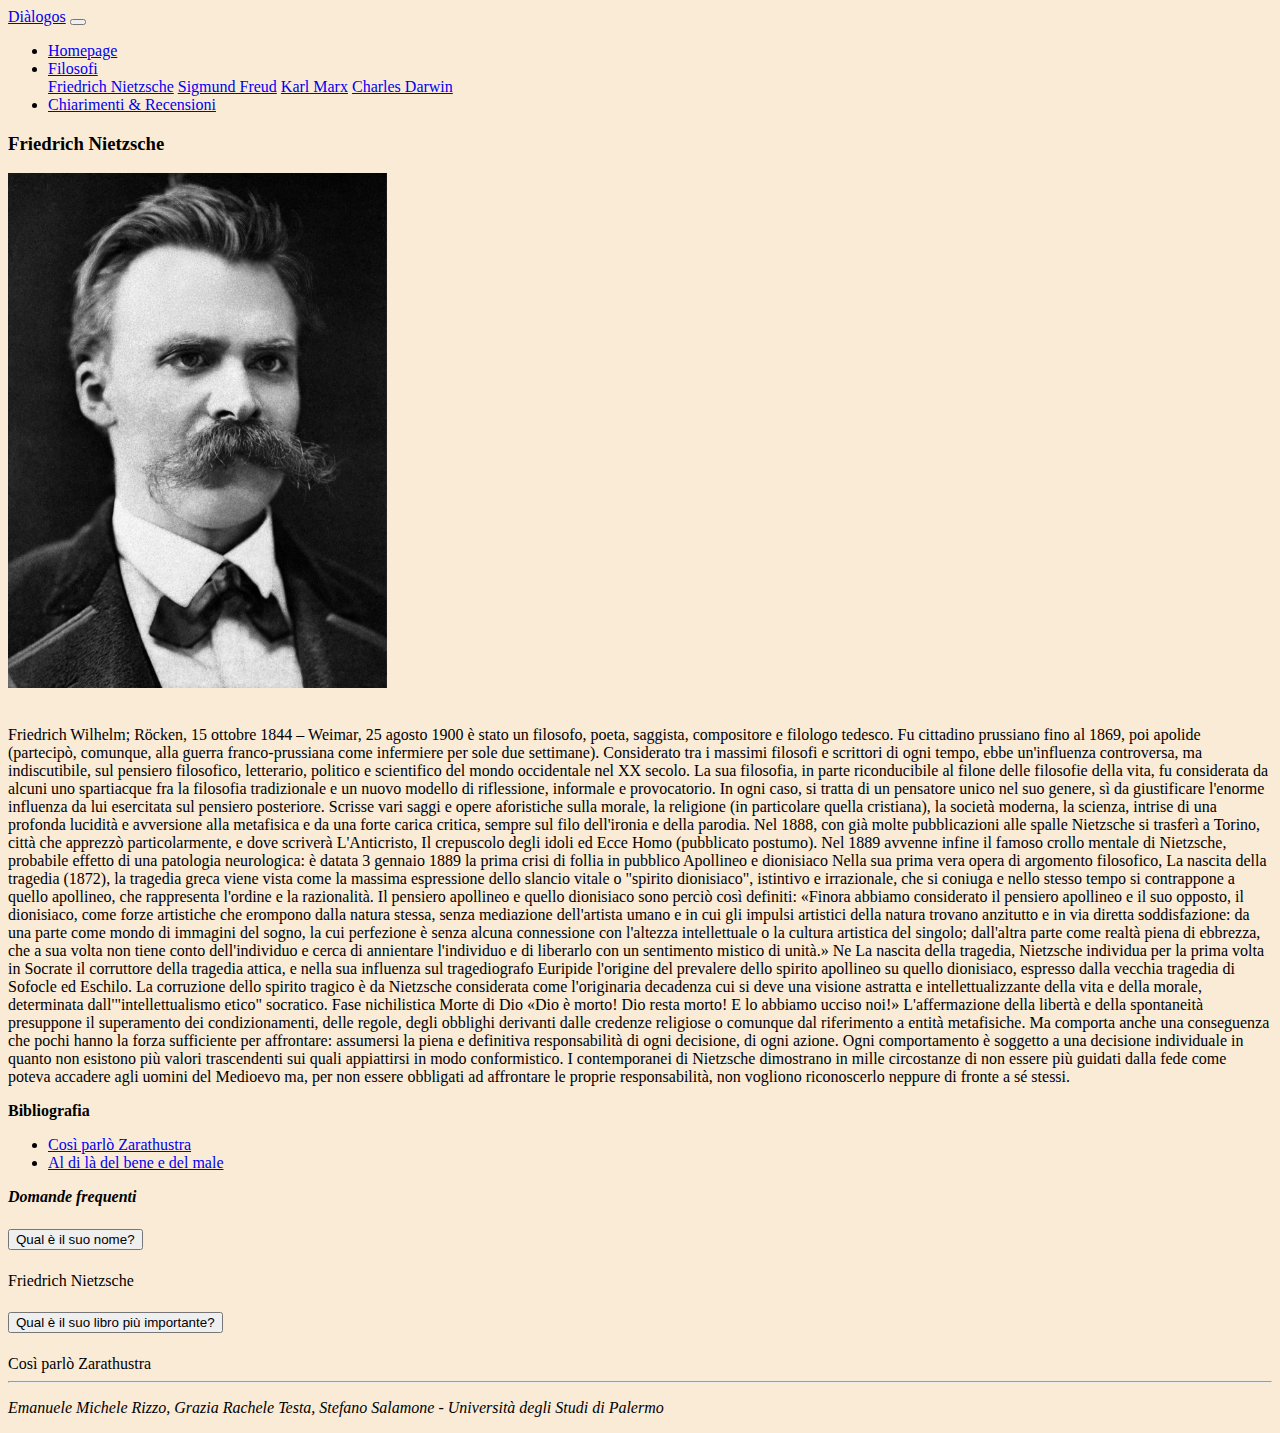
<file: nietzsche.html>
<!DOCTYPE html>
<html lang="en">
<head>
    <meta charset="UTF-8">
    <meta name="viewport" content="width=device-width, initial-scale=1.0">
    <title>Friedrich</title>
    <link rel="stylesheet" href="https://stackpath.bootstrapcdn.com/bootstrap/4.1.3/css/bootstrap.min.css" integrity="sha384-MCw98/SFnGE8fJT3GXwEOngsV7Zt27NXFoaoApmYm81iuXoPkFOJwJ8ERdknLPMO" crossorigin="anonymous">
    <script src="https://code.jquery.com/jquery-3.3.1.slim.min.js" integrity="sha384-q8i/X+965DzO0rT7abK41JStQIAqVgRVzpbzo5smXKp4YfRvH+8abtTE1Pi6jizo" crossorigin="anonymous"></script>
    <script src="https://cdnjs.cloudflare.com/ajax/libs/popper.js/1.14.3/umd/popper.min.js" integrity="sha384-ZMP7rVo3mIykV+2+9J3UJ46jBk0WLaUAdn689aCwoqbBJiSnjAK/l8WvCWPIPm49" crossorigin="anonymous"></script>
    <script src="https://stackpath.bootstrapcdn.com/bootstrap/4.1.3/js/bootstrap.min.js" integrity="sha384-ChfqqxuZUCnJSK3+MXmPNIyE6ZbWh2IMqE241rYiqJxyMiZ6OW/JmZQ5stwEULTy" crossorigin="anonymous"></script>
    <link rel="stylesheet" href="./css/style.css">
</head>
<body>
    <div class = "container">
        <div class = "row">
            <nav class="navbar navbar-expand-lg navbar-dark bg-dark">
                <a class="navbar-brand" href="./index.html">Diàlogos</a>
                <button class="navbar-toggler" type="button" data-toggle="collapse" data-target="#navbarSupportedContent" aria-controls="navbarSupportedContent" aria-expanded="false" aria-label="Toggle navigation">
                <span class="navbar-toggler-icon"></span>
                </button>
            
                <div class="collapse navbar-collapse" id="navbarSupportedContent">
                    <ul class="navbar-nav mr-auto">
                        <li class="nav-item">
                            <a class="nav-link" href="./index.html">Homepage</a>
                        </li>
                        <li class="nav-item dropdown">
                            <a class="nav-link dropdown-toggle active" href="#" id="navbarDropdown" role="button" data-toggle="dropdown" aria-haspopup="true" aria-expanded="false">
                            Filosofi
                            </a>
                            <div class="dropdown-menu" aria-labelledby="navbarDropdown">
                                <a class="dropdown-item active" href="./nietzsche.html">Friedrich Nietzsche</a>
                                <a class="dropdown-item" href="./freud.html">Sigmund Freud</a>
                                <a class="dropdown-item" href="./marx.html">Karl Marx</a>
                                <a class="dropdown-item" href="./darwin.html">Charles Darwin</a>
                            </div>
                        </li>
                        <li class="nav-item">
                            <a class="nav-link" href="./chiarimenti_recensioni.html">Chiarimenti & Recensioni</a>
                        </li>
                    </ul>
                </div>
            </nav>
        </div>
        <div class = "row">
            <div class = "col-12 text-center">
                <h3> Friedrich Nietzsche </h3>
                <img src="./image/friedrich_nietzsche.jpg" title="Immagine di nietzsche" class = "img_page">
            </div>
            <br>
            <p class="text-justify">
                Friedrich Wilhelm; Röcken, 15 ottobre 1844 – Weimar, 25 agosto 1900 è stato un filosofo, poeta, saggista, compositore e filologo tedesco. Fu cittadino prussiano fino al 1869, poi apolide (partecipò, comunque, alla guerra franco-prussiana come infermiere per sole due settimane). Considerato tra i massimi filosofi e scrittori di ogni tempo, ebbe un'influenza controversa, ma indiscutibile, sul pensiero filosofico, letterario, politico e scientifico del mondo occidentale nel XX secolo. La sua filosofia, in parte riconducibile al filone delle filosofie della vita, fu considerata da alcuni uno spartiacque fra la filosofia tradizionale e un nuovo modello di riflessione, informale e provocatorio. In ogni caso, si tratta di un pensatore unico nel suo genere, sì da giustificare l'enorme influenza da lui esercitata sul pensiero posteriore.
                Scrisse vari saggi e opere aforistiche sulla morale, la religione (in particolare quella cristiana), la società moderna, la scienza, intrise di una profonda lucidità e avversione alla metafisica e da una forte carica critica, sempre sul filo dell'ironia e della parodia.
                Nel 1888, con già molte pubblicazioni alle spalle Nietzsche si trasferì a Torino, città che apprezzò particolarmente, e dove scriverà L'Anticristo, Il crepuscolo degli idoli ed Ecce Homo (pubblicato postumo).
                Nel 1889 avvenne infine il famoso crollo mentale di Nietzsche, probabile effetto di una patologia neurologica: è datata 3 gennaio 1889 la prima crisi di follia in pubblico
                Apollineo e dionisiaco
                Nella sua prima vera opera di argomento filosofico, La nascita della tragedia (1872), la tragedia greca viene vista come la massima espressione dello slancio vitale o "spirito dionisiaco", istintivo e irrazionale, che si coniuga e nello stesso tempo si contrappone a quello apollineo, che rappresenta l'ordine e la razionalità. Il pensiero apollineo e quello dionisiaco sono perciò così definiti:

                «Finora abbiamo considerato il pensiero apollineo e il suo opposto, il dionisiaco, come forze artistiche che erompono dalla natura stessa, senza mediazione dell'artista umano e in cui gli impulsi artistici della natura trovano anzitutto e in via diretta soddisfazione: da una parte come mondo di immagini del sogno, la cui perfezione è senza alcuna connessione con l'altezza intellettuale o la cultura artistica del singolo; dall'altra parte come realtà piena di ebbrezza, che a sua volta non tiene conto dell'individuo e cerca di annientare l'individuo e di liberarlo con un sentimento mistico di unità.» 
                Ne La nascita della tragedia, Nietzsche individua per la prima volta in Socrate il corruttore della tragedia attica, e nella sua influenza sul tragediografo Euripide l'origine del prevalere dello spirito apollineo su quello dionisiaco, espresso dalla vecchia tragedia di Sofocle ed Eschilo. La corruzione dello spirito tragico è da Nietzsche considerata come l'originaria decadenza cui si deve una visione astratta e intellettualizzante della vita e della morale, determinata dall'"intellettualismo etico" socratico.


                Fase nichilistica
                Morte di Dio
                «Dio è morto! Dio resta morto! E lo abbiamo ucciso noi!»
                L'affermazione della libertà e della spontaneità presuppone il superamento dei condizionamenti, delle regole, degli obblighi derivanti dalle credenze religiose o comunque dal riferimento a entità metafisiche. Ma comporta anche una conseguenza che pochi hanno la forza sufficiente per affrontare: assumersi la piena e definitiva responsabilità di ogni decisione, di ogni azione. Ogni comportamento è soggetto a una decisione individuale in quanto non esistono più valori trascendenti sui quali appiattirsi in modo conformistico. I contemporanei di Nietzsche dimostrano in mille circostanze di non essere più guidati dalla fede come poteva accadere agli uomini del Medioevo ma, per non essere obbligati ad affrontare le proprie responsabilità, non vogliono riconoscerlo neppure di fronte a sé stessi.
            </p>
        </div>
        <div class = "row">
            <b> Bibliografia </b>
        </div>
        <div class = "row">
            <ul>
                <li><a href = "https://it.wikipedia.org/wiki/Cos%C3%AC_parl%C3%B2_Zarathustra">Cos&igrave; parl&ograve; Zarathustra </a></li>
                <li><a href = "https://it.wikipedia.org/wiki/Al_di_l%C3%A0_del_bene_e_del_male">Al di l&agrave; del bene e del male</a></li>
            </ul>
        </div>

        <div class = "row">
            <div class="col-12 text-center mb-3">
                <b><i>Domande frequenti</i></b>
                <div id="accordion">
                    <div class="card">
                        <div class="card-header" id="headingOne">
                            <h5 class="mb-0">
                                <button class="btn btn-link collapsed" data-toggle="collapse" data-target="#collapseOne" aria-expanded="false" aria-controls="collapseOne">
                                    Qual &egrave; il suo nome?
                                </button>
                            </h5>
                        </div>
                        <div id="collapseOne" class="collapse" aria-labelledby="headingOne" data-parent="#accordion">
                            <div class="card-body">
                                Friedrich Nietzsche
                            </div>
                        </div>
                    </div>
                    <div class="card">
                        <div class="card-header" id="headingTwo">
                            <h5 class="mb-0">
                                <button class="btn btn-link collapsed" data-toggle="collapse" data-target="#collapseTwo" aria-expanded="false" aria-controls="collapseTwo">
                                    Qual &egrave; il suo libro pi&ugrave; importante?
                                </button>
                            </h5>
                        </div>
                        <div id="collapseTwo" class="collapse" aria-labelledby="headingTwo" data-parent="#accordion">
                            <div class="card-body">
                                Così parlò Zarathustra
                            </div>
                        </div>
                    </div>
                </div>
            </div>
        </div>

    </div>
    <div class = "footer text-center">
        <hr>
        <p>
            <i>Emanuele Michele Rizzo, Grazia Rachele Testa, Stefano Salamone - Universit&agrave; degli Studi di Palermo</i>
        </p>
    </div>
</body>
</html>
</file>
<file: css/style.css>
body {
    background-color: #FAEBD7
}

.navbar {
    width: 100%;
}

.bg_gradiend_card {
    background: rgb(2,0,36);
    background: linear-gradient(138deg, rgba(2,0,36,1) 0%, rgba(185,127,127,1) 42%, rgba(17,17,17,1) 100%);
}

.img_card {
    margin-left:25%;
    margin-top: 5px;
    width:50%;
}

.card_button_redirect:hover {
    background:#cea052;
    border-color: #cea052;
}

.card_button_redirect:hover::after {
    content: " »";
}

.img_page {
    width: 30%;
}

.height_card {
    height: 100%;
}
</file>
